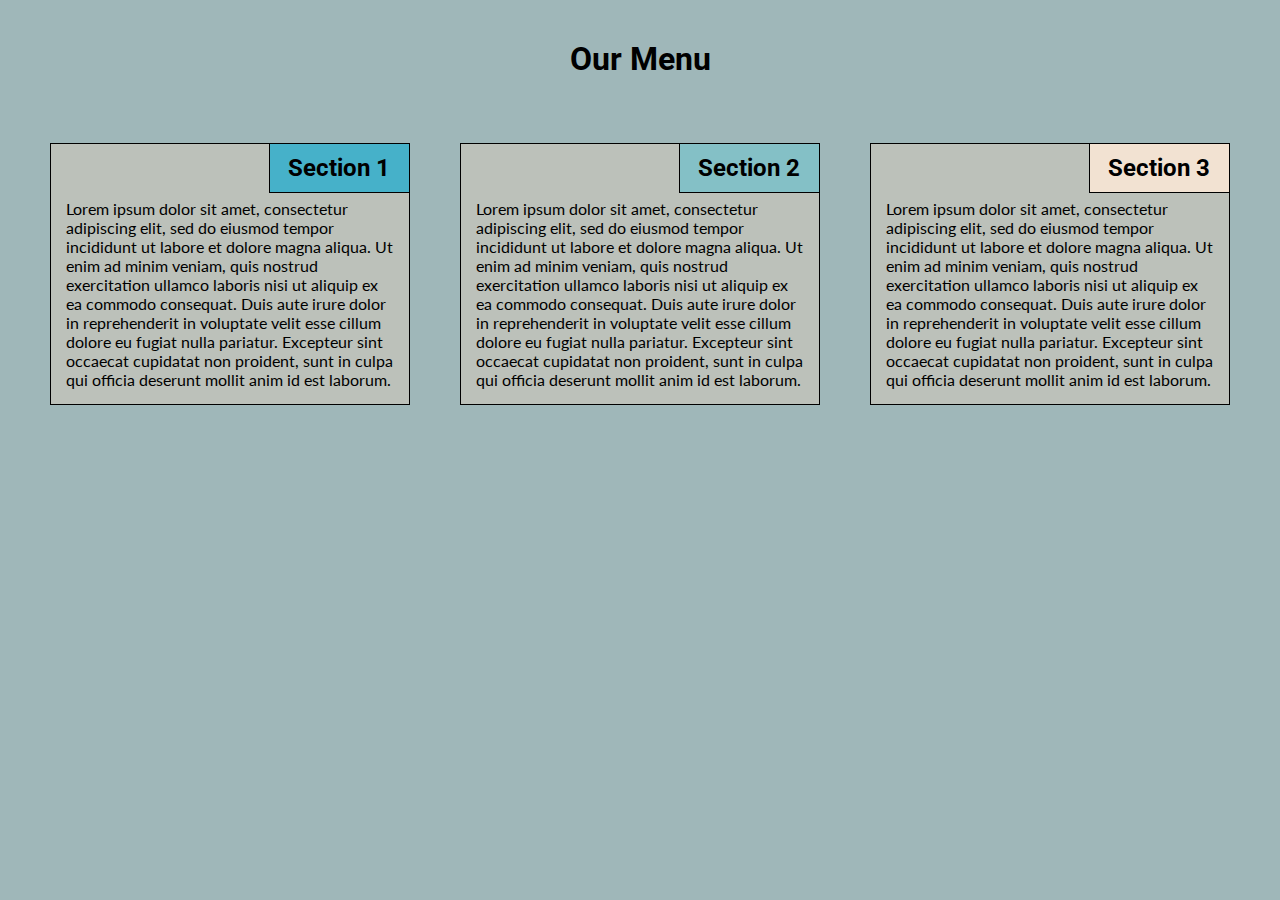
<file: module2-solution/index.html>
<!DOCTYPE html>
<html>
<head>
  <meta charset="UTF-8">
  <meta name="viewport" content="width=device-width, initial-scale=1">
  <title>Coursera Module 2</title>
  <link rel="stylesheet" type="text/css" href="css/style.css">
  <link href="https://fonts.googleapis.com/css?family=Lato|Roboto&display=swap" rel="stylesheet">
</head>
<body>
  <div class="header">
    <h1>Our Menu</h1>
  </div>
  <div class="container">
    <section class="box">
      <div class="box-header box-header-1">
        <h2>Section 1</h2>
      </div>
      <div class="box-body">
        <p>Lorem ipsum dolor sit amet, consectetur adipiscing elit, sed do eiusmod tempor incididunt ut labore et dolore magna aliqua. Ut enim ad minim veniam, quis nostrud exercitation ullamco laboris nisi ut aliquip ex ea commodo consequat. Duis aute irure dolor in reprehenderit in voluptate velit esse cillum dolore eu fugiat nulla pariatur. Excepteur sint occaecat cupidatat non proident, sunt in culpa qui officia deserunt mollit anim id est laborum.</p>
      </div>
    </section>
    <section class="box">
      <div class="box-header box-header-2">
        <h2>Section 2</h2>
      </div>
      <div class="box-body">
        <p>Lorem ipsum dolor sit amet, consectetur adipiscing elit, sed do eiusmod tempor incididunt ut labore et dolore magna aliqua. Ut enim ad minim veniam, quis nostrud exercitation ullamco laboris nisi ut aliquip ex ea commodo consequat. Duis aute irure dolor in reprehenderit in voluptate velit esse cillum dolore eu fugiat nulla pariatur. Excepteur sint occaecat cupidatat non proident, sunt in culpa qui officia deserunt mollit anim id est laborum.</p>
      </div>
    </section>
    <section class="box">
      <div class="box-header box-header-3">
        <h2>Section 3</h2>
      </div>
      <div class="box-body">
        <p>Lorem ipsum dolor sit amet, consectetur adipiscing elit, sed do eiusmod tempor incididunt ut labore et dolore magna aliqua. Ut enim ad minim veniam, quis nostrud exercitation ullamco laboris nisi ut aliquip ex ea commodo consequat. Duis aute irure dolor in reprehenderit in voluptate velit esse cillum dolore eu fugiat nulla pariatur. Excepteur sint occaecat cupidatat non proident, sunt in culpa qui officia deserunt mollit anim id est laborum.</p>
      </div>
    </section>
  </div>
</body>
</html>
</file>
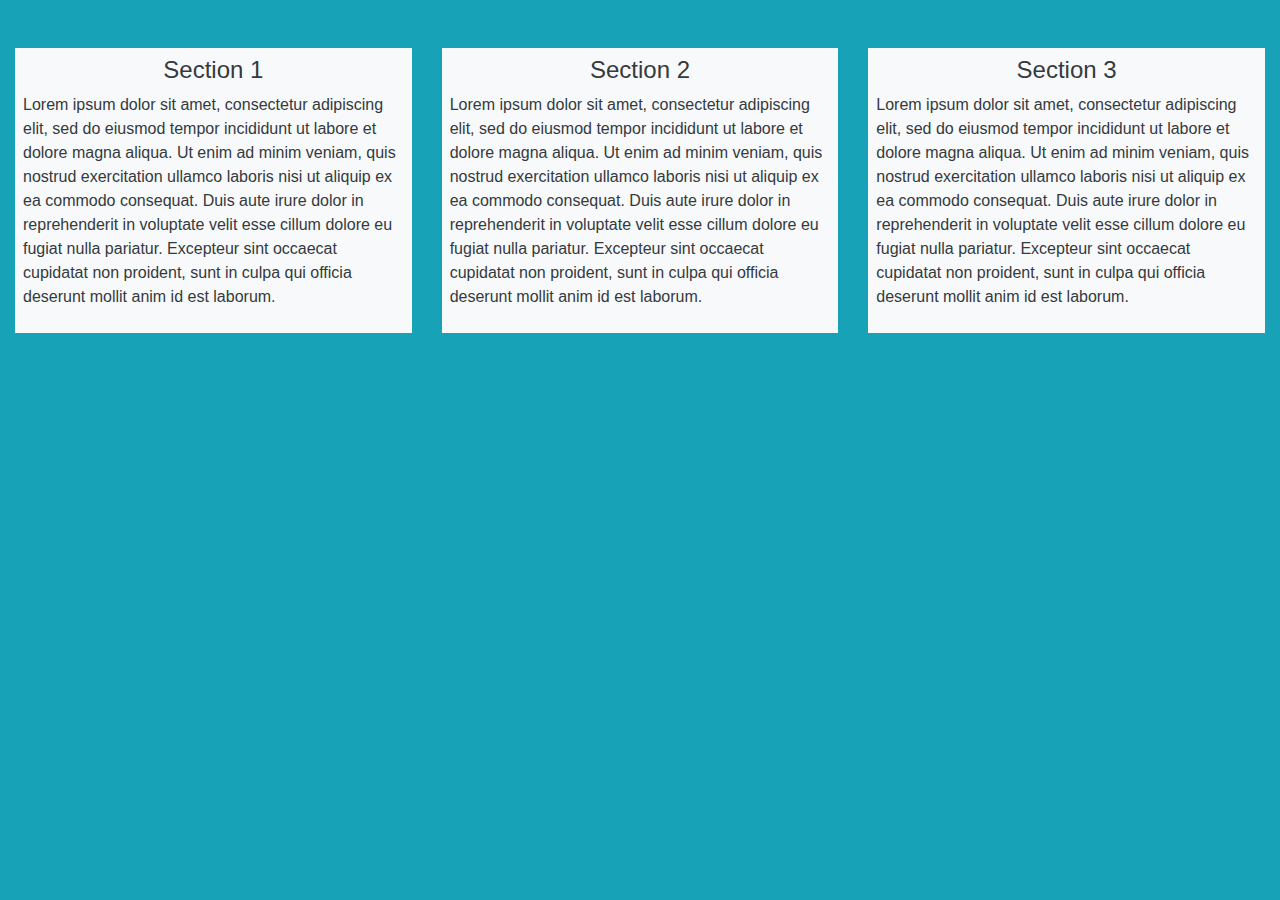
<file: module3-solution/index.html>
<!DOCTYPE html>
<html>
<head>
  <meta charset="UTF-8">
  <meta name="viewport" content="width=device-width, initial-scale=1">
  <meta http-equiv="X-UA-Compatible" content="IE=edge">
  <title>Coursera Module 3</title>
  <link rel="stylesheet" type="text/css" href="css/bootstrap.min.css">
  <link rel="stylesheet" type="text/css" href="css/style.css">
</head>
<body class="bg-info">
  <div class="container-fluid">
    <div class="row align-items-start content-box mt-5 mb-5">
      <section class="col-sm-12 col-md-6 col-lg-4">
        <div class="bg-light text-dark p-2">
          <div class="text-center">
            <h2>Section 1</h2>
          </div>
          <div class="box-body">
            <p>Lorem ipsum dolor sit amet, consectetur adipiscing elit, sed do eiusmod tempor incididunt ut labore et dolore magna aliqua. Ut enim ad minim veniam, quis nostrud exercitation ullamco laboris nisi ut aliquip ex ea commodo consequat. Duis aute irure dolor in reprehenderit in voluptate velit esse cillum dolore eu fugiat nulla pariatur. Excepteur sint occaecat cupidatat non proident, sunt in culpa qui officia deserunt mollit anim id est laborum.</p>
          </div>
        </div>
      </section>
      <section class="col-4">
        <div class="bg-light text-dark p-2">
          <div class="text-center">
            <h2>Section 2</h2>
          </div>
          <div class="box-body">
            <p>Lorem ipsum dolor sit amet, consectetur adipiscing elit, sed do eiusmod tempor incididunt ut labore et dolore magna aliqua. Ut enim ad minim veniam, quis nostrud exercitation ullamco laboris nisi ut aliquip ex ea commodo consequat. Duis aute irure dolor in reprehenderit in voluptate velit esse cillum dolore eu fugiat nulla pariatur. Excepteur sint occaecat cupidatat non proident, sunt in culpa qui officia deserunt mollit anim id est laborum.</p>
          </div>
        </div>
      </section>
      <section class="col-4">
        <div class="bg-light text-dark p-2">
          <div class="text-center">
            <h2>Section 3</h2>
          </div>
          <div class="box-body">
            <p>Lorem ipsum dolor sit amet, consectetur adipiscing elit, sed do eiusmod tempor incididunt ut labore et dolore magna aliqua. Ut enim ad minim veniam, quis nostrud exercitation ullamco laboris nisi ut aliquip ex ea commodo consequat. Duis aute irure dolor in reprehenderit in voluptate velit esse cillum dolore eu fugiat nulla pariatur. Excepteur sint occaecat cupidatat non proident, sunt in culpa qui officia deserunt mollit anim id est laborum.</p>
          </div>
        </div>
      </section>
    </div>
  </div>
</body>
</file>
<file: module2-solution/css/style.css>
* {
  box-sizing: border-box;
  margin: 0px;
  padding: 0px;
}

body {
  background: #9FB7B9;
}

h1 {
  font-size: 32px;
  font-family: 'Roboto', sans-serif;
  font-color: #000000;
}

h2 {
  font-size: 24px;
  font-family: 'Roboto', sans-serif;
  font-color: #000000;
}

p {
  font-size: 16px;
  font-color: #000000;
  font-family: 'Lato', sans-serif;
}

.header {
 text-align: center;
 margin: 40px;
}

.container {
  margin: 25px;
}

.box {
  background: #BCC1BA;
  border: 1px solid #000000;
  margin: 25px;
  text-align: left;
  float: left;
}

.box-header {
  border-bottom: 1px solid #000000;
  border-left: 1px solid #000000;
  width: 140px;
  text-align: center;
  padding: 10px;
}

.box-header-1 {
  background: #46B1C9;
  float: right;
}

.box-header-2 {
  background: #84C0C6;
  float: right;
}

.box-header-3 {
  background: #F2E2D2;
  float: right;
}

.box-body p {
  margin: 15px;
  padding-top: 40px;
}

@media (max-width: 767px) {
  .box {
    width: calc(100% - 50px);
  }
}

@media (max-width: 991px) and (min-width: 768px) {
  .box {
    width: calc(50% - 50px);
  }
  .box:nth-child(3n+0) {
    width: calc(100% - 50px);
  }
}

@media (min-width: 992px) {
  .box {
    width: calc(33.33% - 50px);
  }
}
</file>
<file: module3-solution/css/style.css>
/** {
  margin: 0px;
  padding: 0px;
}*/

h1 {
  font-size: 32px;
}

h2 {
  font-size: 24px;
}

h3 {
  font-size: 20px;
}

p {
  font-size: 16px;
}

.content-box {
  box-sizing: border-box;
}
</file>
